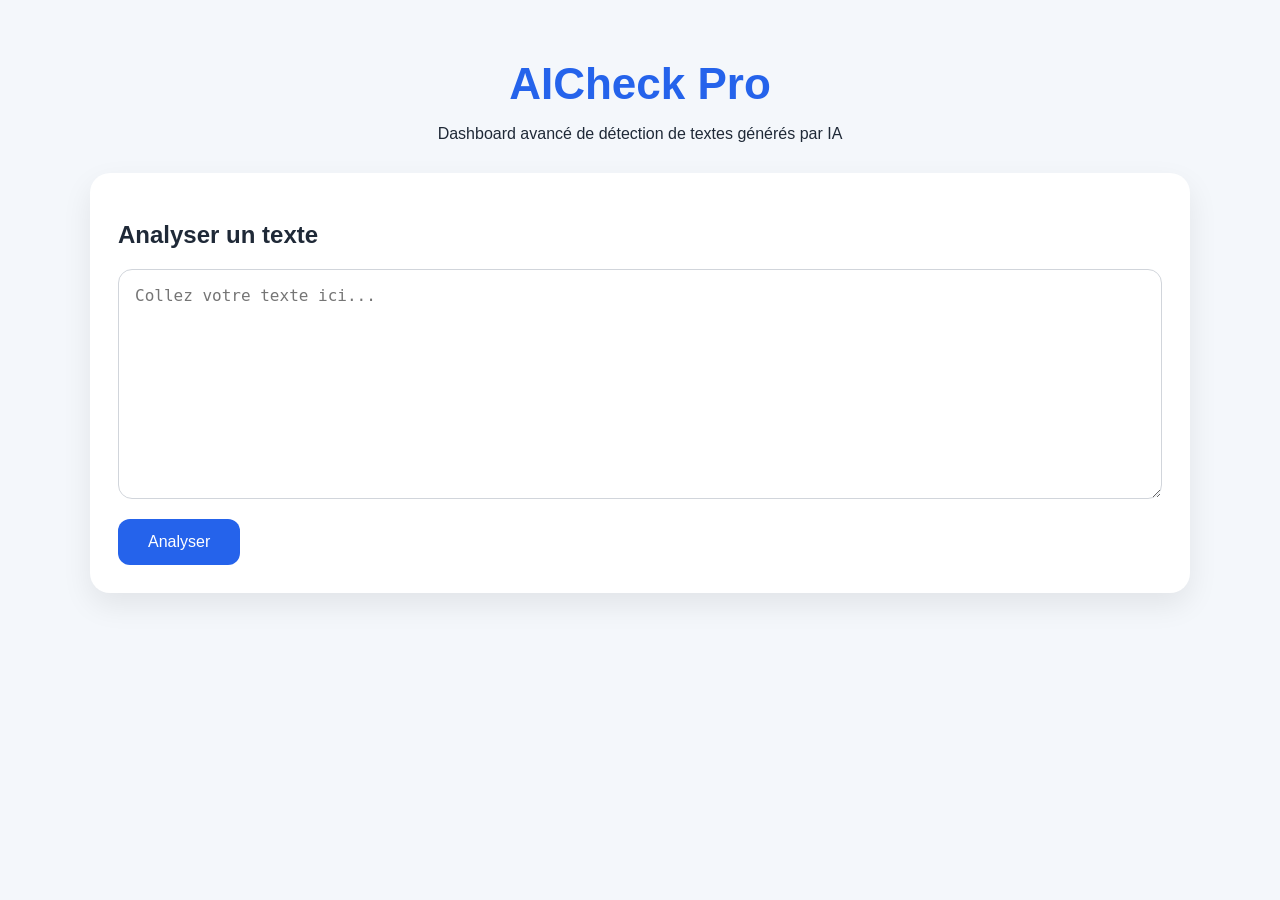
<file: frontend/index.html>
<!DOCTYPE html>
<html lang="fr">
<head>
  <meta charset="UTF-8" />
  <meta name="viewport" content="width=device-width, initial-scale=1.0" />
  <title>AICheck Pro</title>
  <link rel="stylesheet" href="style.css" />
</head>

<body>
  <div class="container">

    <header>
      <h1>AICheck Pro</h1>
      <p>Dashboard avancé de détection de textes générés par IA</p>
    </header>

    <section class="card">
      <h2>Analyser un texte</h2>
      <textarea id="textInput" placeholder="Collez votre texte ici..."></textarea>
      <button onclick="analyzeText()">Analyser</button>
    </section>

    <section id="results" class="card hidden">
      <h2>Résultat global</h2>

      <div id="globalBox" class="global-box">
        <div>
          <span id="prediction">---</span>
          <p id="interpretation">Analyse en attente...</p>
        </div>
        <strong id="score">0%</strong>
      </div>

      <div class="grid">
        <div class="mini-card">
          <h3>Langue</h3>
          <p id="language">---</p>
        </div>

        <div class="mini-card">
          <h3>Confiance</h3>
          <p id="confidence">---</p>
        </div>

        <div class="mini-card">
          <h3>Phrases suspectes</h3>
          <p id="suspicious">---</p>
        </div>

        <div class="mini-card">
          <h3>Total phrases</h3>
          <p id="totalSentences">---</p>
        </div>
      </div>
    </section>

    <section id="modelsSection" class="card hidden">
      <h2>Scores des modèles</h2>

      <div class="bar-item">
        <div class="bar-label">
          <span>XLM-RoBERTa Base</span>
          <strong id="xlmrValue">0%</strong>
        </div>
        <div class="bar"><div id="xlmrBar"></div></div>
        <small id="xlmrLabel">---</small>
      </div>

      <div class="bar-item">
        <div class="bar-label">
          <span>XLM-RoBERTa Large</span>
          <strong id="xlmrLargeValue">0%</strong>
        </div>
        <div class="bar"><div id="xlmrLargeBar"></div></div>
        <small id="xlmrLargeLabel">---</small>
      </div>

      <div class="bar-item">
        <div class="bar-label">
          <span>DeBERTa-v3</span>
          <strong id="debertaValue">0%</strong>
        </div>
        <div class="bar"><div id="debertaBar"></div></div>
        <small id="debertaLabel">---</small>
      </div>

      <div class="bar-item">
        <div class="bar-label">
          <span>Analyse phrase par phrase</span>
          <strong id="sentenceValue">0%</strong>
        </div>
        <div class="bar"><div id="sentenceBar"></div></div>
      </div>

      <div class="bar-item">
        <div class="bar-label">
          <span>Stylométrie</span>
          <strong id="styleValue">0%</strong>
        </div>
        <div class="bar"><div id="styleBar"></div></div>
      </div>
    </section>

    <section id="styleSection" class="card hidden">
      <h2>Stylométrie avancée</h2>

      <div class="grid">
        <div class="mini-card"><h3>Mots</h3><p id="wordCount">---</p></div>
        <div class="mini-card"><h3>Phrases</h3><p id="sentenceCount">---</p></div>
        <div class="mini-card"><h3>Richesse lexicale</h3><p id="lexical">---</p></div>
        <div class="mini-card"><h3>Longueur moyenne phrase</h3><p id="avgSentence">---</p></div>
        <div class="mini-card"><h3>Longueur moyenne mot</h3><p id="avgWord">---</p></div>
        <div class="mini-card"><h3>Répétition</h3><p id="repetition">---</p></div>
        <div class="mini-card"><h3>Ponctuation</h3><p id="punctuation">---</p></div>
        <div class="mini-card"><h3>Entropie</h3><p id="entropy">---</p></div>
        <div class="mini-card"><h3>Burstiness</h3><p id="burstiness">---</p></div>
        <div class="mini-card"><h3>Perplexity</h3><p id="perplexity">---</p></div>
      </div>
    </section>

    <section id="sentencesSection" class="card hidden">
      <h2>Analyse phrase par phrase</h2>
      <div id="sentences"></div>
    </section>

  </div>

  <script src="app.js?v=5"></script>
</body>
</html>
</file>
<file: frontend/style.css>
body {
  margin: 0;
  font-family: Arial, sans-serif;
  background: #f4f7fb;
  color: #1f2937;
}

.container {
  width: 90%;
  max-width: 1100px;
  margin: auto;
  padding: 30px;
}

header {
  text-align: center;
  margin-bottom: 30px;
}

header h1 {
  color: #2563eb;
  font-size: 44px;
  margin-bottom: 8px;
}

.card {
  background: white;
  padding: 28px;
  margin-bottom: 28px;
  border-radius: 20px;
  box-shadow: 0 12px 30px rgba(0,0,0,0.08);
}

textarea {
  width: 100%;
  height: 230px;
  padding: 16px;
  font-size: 16px;
  border-radius: 14px;
  border: 1px solid #d1d5db;
  resize: vertical;
  box-sizing: border-box;
}

button {
  margin-top: 16px;
  padding: 14px 30px;
  border: none;
  border-radius: 12px;
  background: #2563eb;
  color: white;
  font-size: 16px;
  cursor: pointer;
}

button:hover {
  background: #1d4ed8;
}

.hidden {
  display: none;
}

.global-box {
  display: flex;
  justify-content: space-between;
  align-items: center;
  background: #eff6ff;
  padding: 24px;
  border-radius: 16px;
  margin-bottom: 22px;
}

#prediction {
  font-size: 28px;
  font-weight: bold;
}

#score {
  font-size: 40px;
  color: #2563eb;
}

#interpretation {
  margin: 8px 0 0;
  color: #4b5563;
}

.global-ai {
  background: #fee2e2;
}

.global-human {
  background: #dcfce7;
}

.global-mixed {
  background: #fef3c7;
}

.grid {
  display: grid;
  grid-template-columns: repeat(auto-fit, minmax(190px, 1fr));
  gap: 16px;
}

.mini-card {
  background: #f9fafb;
  border: 1px solid #e5e7eb;
  border-radius: 14px;
  padding: 16px;
}

.mini-card h3 {
  margin: 0 0 8px;
  font-size: 14px;
  color: #6b7280;
}

.mini-card p {
  margin: 0;
  font-size: 22px;
  font-weight: bold;
}

.bar-item {
  margin-bottom: 22px;
}

.bar-label {
  display: flex;
  justify-content: space-between;
  margin-bottom: 8px;
  font-weight: bold;
}

.bar {
  height: 14px;
  background: #e5e7eb;
  border-radius: 20px;
  overflow: hidden;
}

.bar div {
  height: 100%;
  width: 0%;
  background: #2563eb;
  border-radius: 20px;
  transition: width 0.4s ease;
}

.sentence {
  padding: 18px;
  border-radius: 14px;
  margin-bottom: 14px;
}

.sentence p {
  margin-top: 0;
  line-height: 1.5;
}

.ai {
  background: #fee2e2;
  border-left: 6px solid #dc2626;
}

.human {
  background: #dcfce7;
  border-left: 6px solid #16a34a;
}

.mixed {
  background: #fef3c7;
  border-left: 6px solid #f59e0b;
}
</file>
